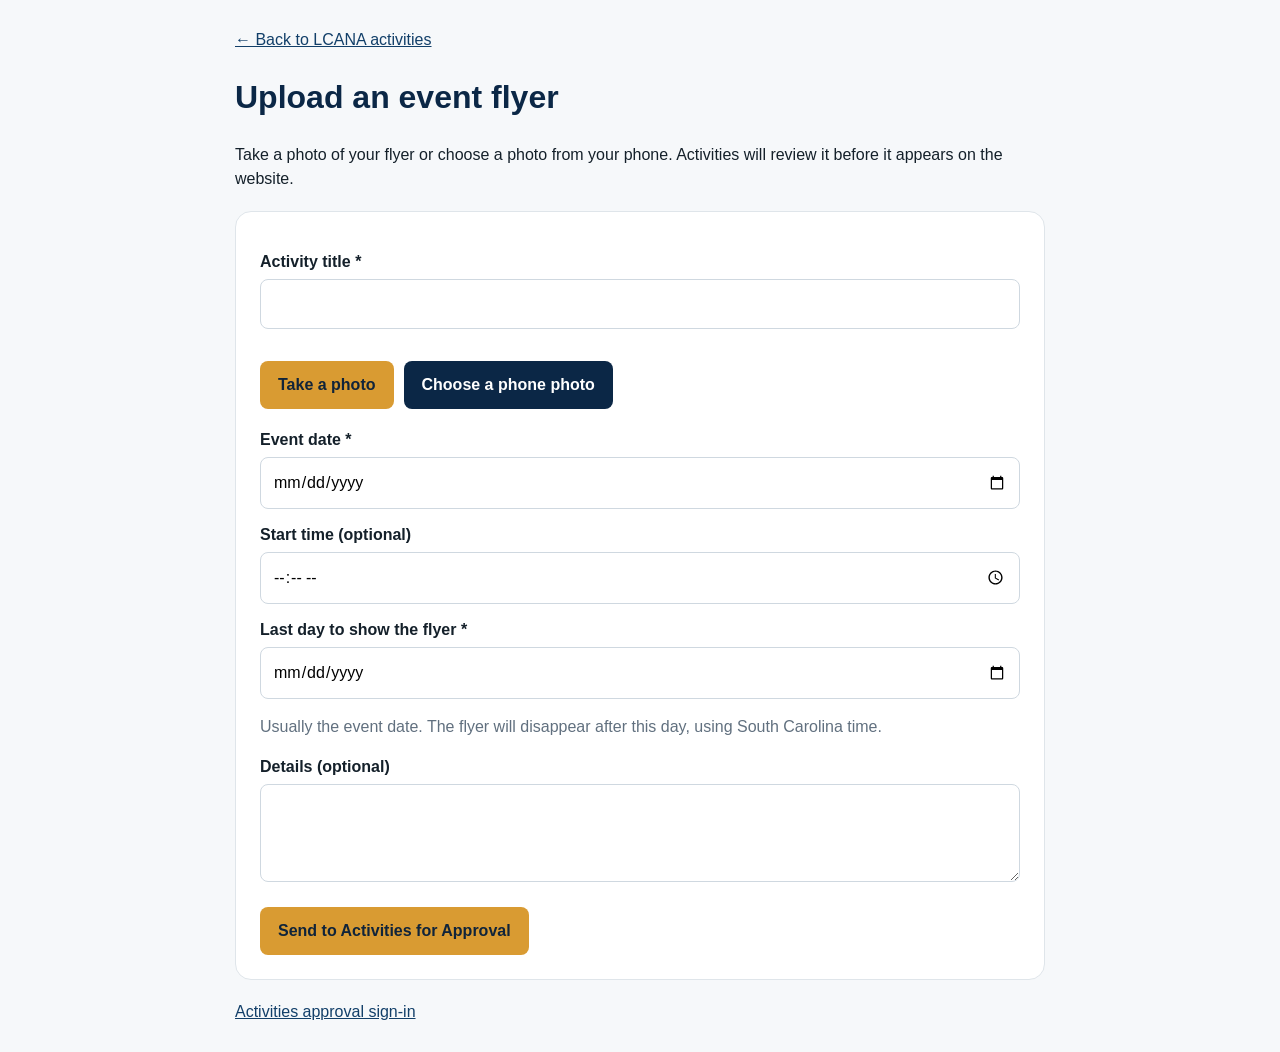
<file: site/flyer-upload.html>
<!doctype html><html lang="en"><head><meta charset="utf-8"><meta name="viewport" content="width=device-width,initial-scale=1"><title>Upload an Event Flyer | LCANA</title><link rel="stylesheet" href="activities.css"></head><body><main class="wrap"><a href="index.html#events">← Back to LCANA activities</a><h1>Upload an event flyer</h1><p>Take a photo of your flyer or choose a photo from your phone. Activities will review it before it appears on the website.</p><form id="uploadForm" class="card"><label for="title">Activity title *</label><input name="title" id="title" required maxlength="180"><div class="actions"><label class="button" for="camera">Take a photo</label><label class="button secondary" for="photo">Choose a phone photo</label></div><input type="file" id="camera" accept="image/*" capture="environment" hidden><input type="file" id="photo" accept="image/*" hidden><img class="preview" id="preview" hidden alt="Your flyer photo"><label for="eventDate">Event date *</label><input type="date" id="eventDate" name="eventDate" required><label for="eventTime">Start time (optional)</label><input type="time" id="eventTime" name="eventTime"><label for="endDate">Last day to show the flyer *</label><input type="date" name="endDate" id="endDate" required><p class="muted">Usually the event date. The flyer will disappear after this day, using South Carolina time.</p><label for="details">Details (optional)</label><textarea id="details" name="details" rows="3" maxlength="2000"></textarea><label class="trap" aria-hidden="true">Leave this blank<input name="website" tabindex="-1" autocomplete="off"></label><div class="actions"><button id="submit" type="submit">Send to Activities for Approval</button></div></form><p id="status" role="status" aria-live="polite"></p><a href="activities-chair.html">Activities approval sign-in</a></main><script src="flyer-upload.js?v=20261010-1"></script></body></html>
</file>
<file: site/activities.css>
*{box-sizing:border-box}body{margin:0;background:#f6f8fa;color:#14202a;font:16px/1.5 Arial,sans-serif}.wrap{max-width:850px;margin:auto;padding:28px 20px}h1,h2,h3{color:#0b2746}a{color:#123f69}.card{background:#fff;padding:24px;border:1px solid #dfe5ea;border-radius:16px;margin:20px 0}label{display:block;font-weight:bold;margin:14px 0 5px}input,textarea,select{width:100%;padding:12px;font:inherit;border:1px solid #cfd8e0;border-radius:8px}button,.button{display:inline-block;border:0;padding:12px 18px;border-radius:8px;font:inherit;font-weight:bold;cursor:pointer;background:#d99b32;color:#10243a;text-decoration:none}button:disabled{opacity:.5;cursor:wait}.secondary{background:#0b2746;color:#fff}.actions{display:flex;flex-wrap:wrap;gap:10px;margin-top:18px}.muted{color:#61707f}.notice{background:#fff6df;padding:14px;border-radius:8px}.preview{max-width:100%;max-height:500px;display:block;margin:12px auto}.poster{border-top:1px solid #dfe5ea;padding:20px 0}[hidden]{display:none!important}.trap{position:absolute;left:-10000px}button:focus-visible,input:focus-visible,textarea:focus-visible{outline:3px solid #123f69;outline-offset:2px}
</file>
